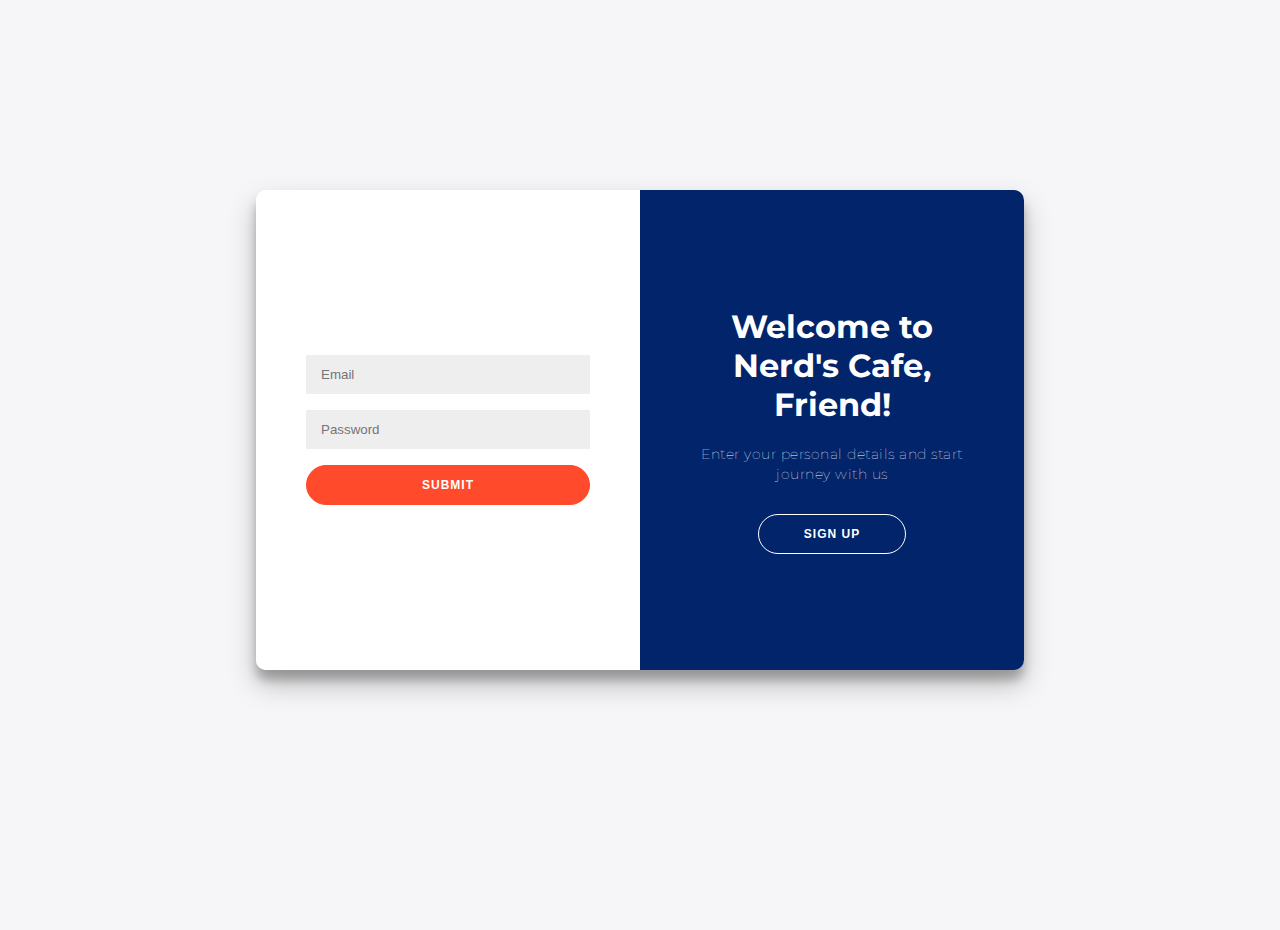
<file: Sample_register.html>
<html>
<head>
	<title>
		Nerd's Cafe
	</title>
</head>
<link rel="stylesheet" href="style1.css">
<body>
	<div align="center">
		<!--<h1>Details Entry Form</h1>-->
	</div>
	<div class="container" id="container">	
	<div class="form-container sign-up-container">			
<form action="details_entry.php" method="post">
	
		    <h1>Create Account</h1>
			
			<input type="text" name="first_name" placeholder="UserName">
		
			
			<input type="text" name="last_name" placeholder="Occupation">
		    <input type="text" name="gender" placeholder="Gender">
			
		
			<td><input type="email" name="email" placeholder="email">
		
		
			
			<input type="phone" name="phone" placeholder="Password">
		
			<input type="submit" name="save" value="Submit" style="border-radius: 20px;
			border: 1px solid #FF4B2B;
			background-color: #FF4B2B;
			color: #FFFFFF;
			font-size: 12px;
			font-weight: bold;
			padding: 12px 45px;
			letter-spacing: 1px;
			text-transform: uppercase">
			
			
		
</form>
</div>
<div class="form-container sign-in-container">
	
<form action="details_entry.php" method="post">
	
	

	<td><input type="email" name="email" placeholder="Email">


	
	<input type="phone" name="phone" placeholder="Password">

	<input type="submit" name="login" value="Submit" style="border-radius: 20px;
	border: 1px solid #FF4B2B;
	background-color: #FF4B2B;
	color: #FFFFFF;
	font-size: 12px;
	font-weight: bold;
	padding: 12px 45px;
	letter-spacing: 1px;
	text-transform: uppercase">
	

</form>
</div>
<div class="overlay-container">
	<div class="overlay">
		<div class="overlay-panel overlay-left">
			<h1>Welcome Back!</h1>
			<p>To keep connected with us please login with your personal info</p>
			<button class="ghost" id="signIn">Sign In</button>
		</div>
		<div class="overlay-panel overlay-right">
			<h1>Welcome to Nerd's Cafe, Friend!</h1>
			<p>Enter your personal details and start journey with us</p>
			<button class="ghost" id="signUp">Sign Up</button>
		</div>
	</div>
</div>
	</div>
</body>
<script src="new.js"></script>
</html>
</file>
<file: style1.css>
@import url('https://fonts.googleapis.com/css?family=Montserrat:400,800');

* {
	box-sizing: border-box;
}

body {
	background: #f6f5f7;
	display: flex;
	justify-content: center;
	align-items: center;
	flex-direction: column;
	font-family: 'Montserrat', sans-serif;
	height: 100vh;
	margin: -20px 0 50px;
}

h1 {
	font-weight: bold;
	margin: 0;
}

h2 {
	text-align: center;
}

p {
	font-size: 14px;
	font-weight: 100;
	line-height: 20px;
	letter-spacing: 0.5px;
	margin: 20px 0 30px;
}

span {
	font-size: 12px;
}

a {
	color: #333;
	font-size: 14px;
	text-decoration: none;
	margin: 15px 0;
}

button {
	border-radius: 20px;
	border: 1px solid #02246a;
	background-color: #02246a;
	color: #FFFFFF;
	font-size: 12px;
	font-weight: bold;
	padding: 12px 45px;
	letter-spacing: 1px;
	text-transform: uppercase;
	transition: transform 80ms ease-in;
}

button:active {
	transform: scale(0.95);
}

button:focus {
	outline: none;
}

button.ghost {
	background-color: transparent;
	border-color: #FFFFFF;
}

form {
	background-color: #FFFFFF;
	display: flex;
	align-items: center;
	justify-content: center;
	flex-direction: column;
	padding: 0 50px;
	height: 100%;
	text-align: center;
}

input {
	background-color: #eee;
	border: none;
	padding: 12px 15px;
	margin: 8px 0;
	width: 100%;
}

.container {
	background-color: #fff;
	border-radius: 10px;
  	box-shadow: 0 14px 28px rgba(0,0,0,0.25), 
			0 10px 10px rgba(0,0,0,0.22);
	position: relative;
	overflow: hidden;
	width: 768px;
	max-width: 100%;
	min-height: 480px;
}

.form-container {
	position: absolute;
	top: 0;
	height: 100%;
	transition: all 0.6s ease-in-out;
}

.sign-in-container {
	left: 0;
	width: 50%;
	z-index: 2;
}

.container.right-panel-active .sign-in-container {
	transform: translateX(100%);
}

.sign-up-container {
	left: 0;
	width: 50%;
	opacity: 0;
	z-index: 1;
}

.container.right-panel-active .sign-up-container {
	transform: translateX(100%);
	opacity: 1;
	z-index: 5;
	animation: show 0.6s;
}

@keyframes show {
	0%, 49.99% {
		opacity: 0;
		z-index: 1;
	}
	
	50%, 100% {
		opacity: 1;
		z-index: 5;
	}
}

.overlay-container {
	position: absolute;
	top: 0;
	left: 50%;
	width: 50%;
	height: 100%;
	overflow: hidden;
	transition: transform 0.6s ease-in-out;
	z-index: 100;
}

.container.right-panel-active .overlay-container{
	transform: translateX(-100%);
}

.overlay {
	background: #02246a;
	background: -webkit-linear-gradient(to right, #02246a, #02246a);
	background: linear-gradient(to right, #02246a, #02246a);
	background-repeat: no-repeat;
	background-size: cover;
	background-position: 0 0;
	color: #FFFFFF;
	position: relative;
	left: -100%;
	height: 100%;
	width: 200%;
  	transform: translateX(0);
	transition: transform 0.6s ease-in-out;
}

.container.right-panel-active .overlay {
  	transform: translateX(50%);
}

.overlay-panel {
	position: absolute;
	display: flex;
	align-items: center;
	justify-content: center;
	flex-direction: column;
	padding: 0 40px;
	text-align: center;
	top: 0;
	height: 100%;
	width: 50%;
	transform: translateX(0);
	transition: transform 0.6s ease-in-out;
}

.overlay-left {
	transform: translateX(-20%);
}

.container.right-panel-active .overlay-left {
	transform: translateX(0);
}

.overlay-right {
	right: 0;
	transform: translateX(0);
}

.container.right-panel-active .overlay-right {
	transform: translateX(20%);
}

.social-container {
	margin: 20px 0;
}

.social-container a {
	border: 1px solid #DDDDDD;
	border-radius: 50%;
	display: inline-flex;
	justify-content: center;
	align-items: center;
	margin: 0 5px;
	height: 40px;
	width: 40px;
}

footer {
    background-color: #222;
    color: #fff;
    font-size: 14px;
    bottom: 0;
    position: fixed;
    left: 0;
    right: 0;
    text-align: center;
    z-index: 999;
}

footer p {
    margin: 10px 0;
}

footer i {
    color: #02246a;
}

footer a {
    color: #3c97bf;
    text-decoration: none;
}
</file>
